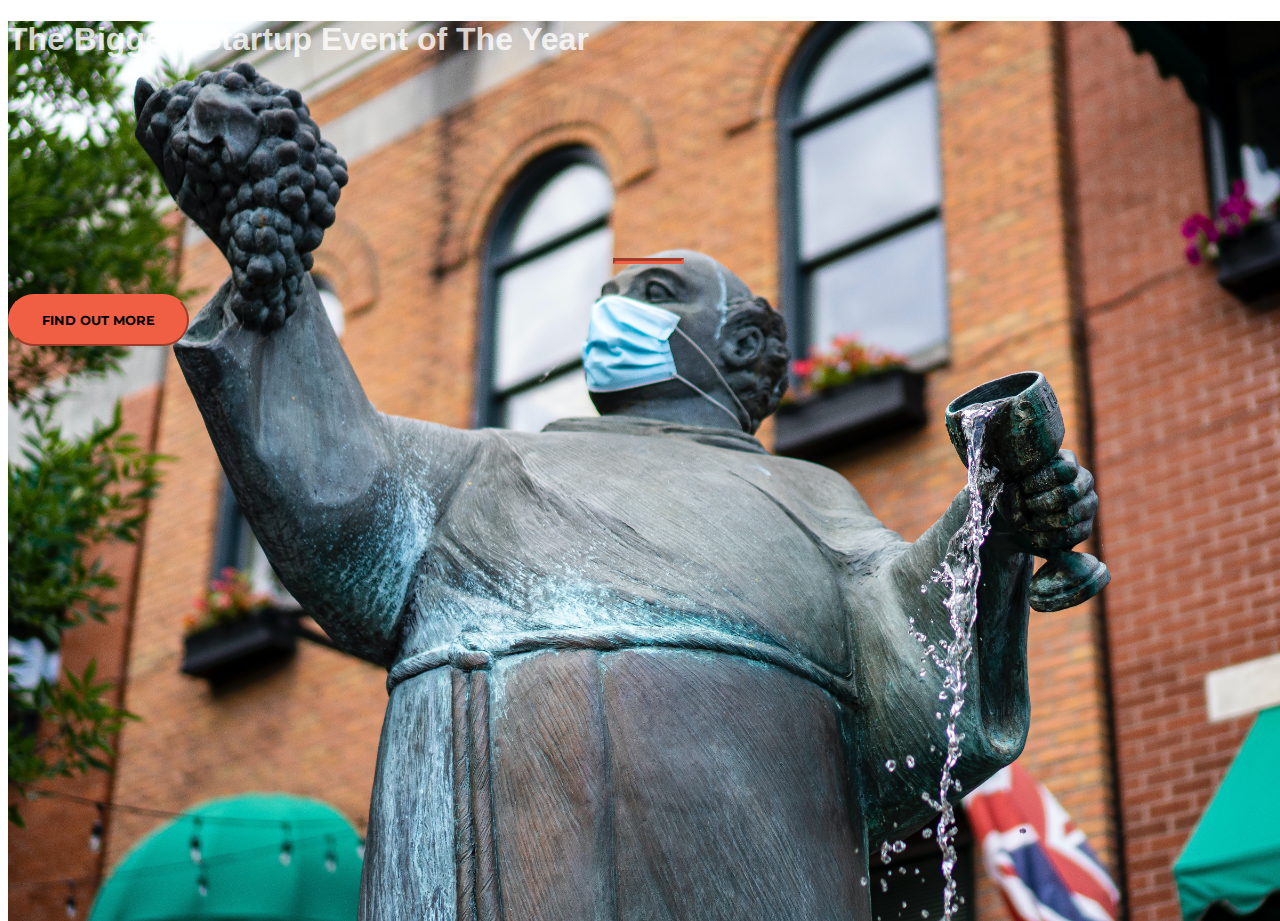
<file: index.html>
<!DOCTYPE html>
<html>
<head>
  <title>Startup</title>
  <link href="https://fonts.googleapis.com/css2?family=Montserrat&display=swap" rel="stylesheet">

  <!-- CSS only -->
  <link rel="stylesheet" href="https://stackpath.bootstrapcdn.com/bootstrap/4.5.0/css/bootstrap.min.css" integrity="sha384-9aIt2nRpC12Uk9gS9baDl411NQApFmC26EwAOH8WgZl5MYYxFfc+NcPb1dKGj7Sk" crossorigin="anonymous">
  <!-- My own stylesheet -->
  <link rel="stylesheet" type="text/css" href="stylechimp.css">
</head>
<body>
  <header class="startup text-center text-white d-flex">
    <div class="container my-auto">
      <div class="row">
        <div class="col-lg-12 my-auto">
          <h1 class="text-uppercase faded">
            <strong>The Biggest Startup Event of The Year</strong>
          </h1>
          <hr>
        </div>
        <div class="col-lg-12 my-auto">

          <!-- Begin Mailchimp Signup Form -->
          <link href="//cdn-images.mailchimp.com/embedcode/slim-10_7.css" rel="stylesheet" type="text/css">
          <style type="text/css">
            #mc_embed_signup{clear:left; font:14px Helvetica,Arial,sans-serif; }
            /* Add your own Mailchimp form style overrides in your site stylesheet or in this style block.
              We recommend moving this block and the preceding CSS link to the HEAD of your HTML file. */
          </style>
          <div id="mc_embed_signup">
            <form action="https://gmail.us10.list-manage.com/subscribe/post?u=370056a885ca330dd74e0f580&amp;id=ca4cc1bb61" method="post" id="mc-embedded-subscribe-form" name="mc-embedded-subscribe-form" class="validate" target="_blank" novalidate>
              <div id="mc_embed_signup_scroll">
                <!--
                <label for="mce-EMAIL">Subscribe to our mailing list</label>
                -->
                <!--
                <input type="email" value="" name="EMAIL" class="email" id="mce-EMAIL" placeholder="email address" required>
                -->
                <!-- real people should not fill this in and expect good things - do not remove this or risk form bot signups-->
                <div style="position: absolute; left: -5000px;" aria-hidden="true"><input type="text" name="b_370056a885ca330dd74e0f580_ca4cc1bb61" tabindex="-1" value=""></div>
                <div class="clear">
                  <input class="btn btn-primary btn-xl" type="submit" value="Find Out More" name="subscribe" id="mc-embedded-subscribe" class="button">
                </div>
              </div>
            </form>
          </div>

          <!--End mc_embed_signup-->
          <!--
          <button class=btn btn-primary btn-xl>Find Out More
          </button>
          -->
        </div>
      </div>
    </div>
  </header>

</body>
</html>
</file>
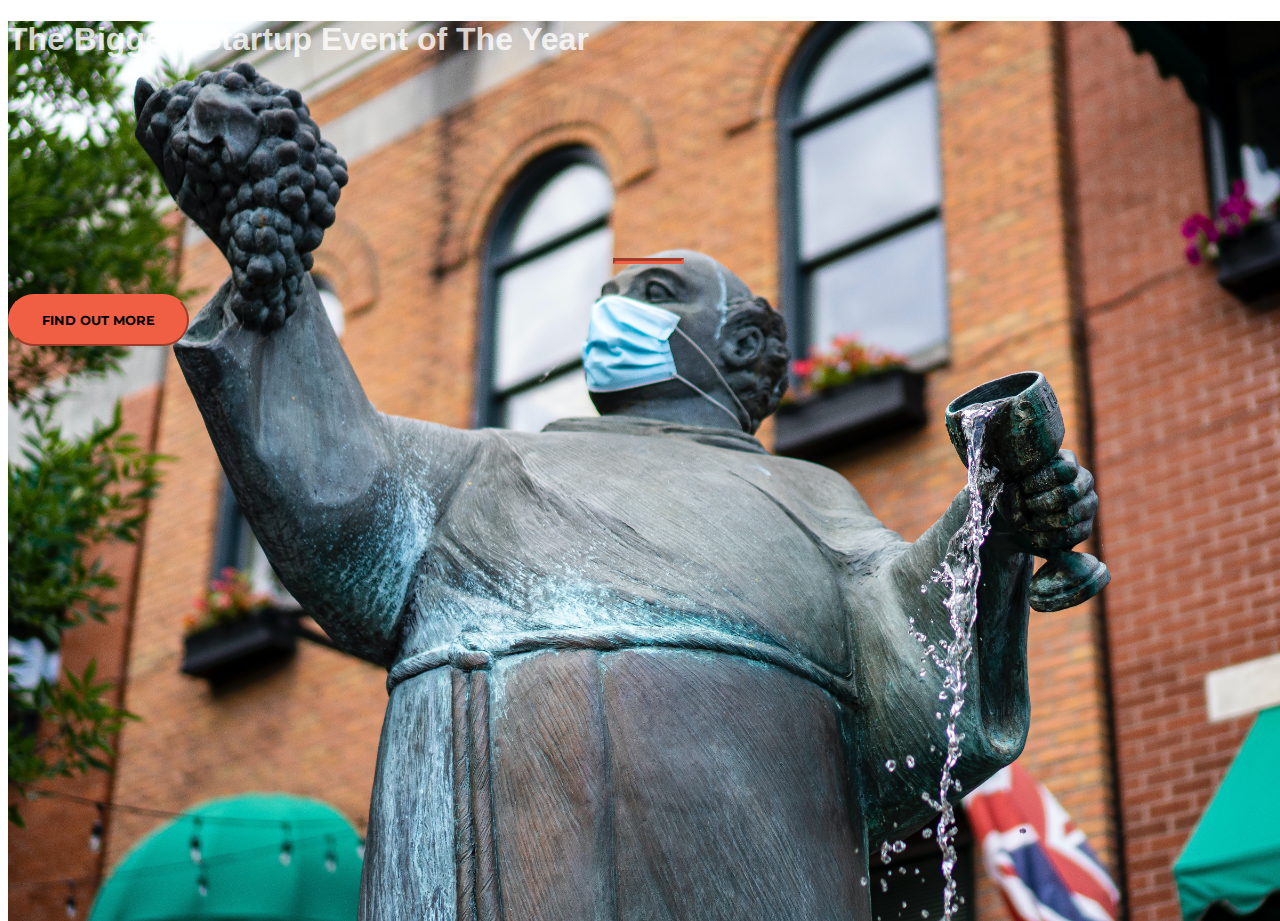
<file: mailchimp.html>
<!DOCTYPE html>
<html>
<head>
  <title>Startup</title>
  <link href="https://fonts.googleapis.com/css2?family=Montserrat&display=swap" rel="stylesheet">

  <!-- CSS only -->
  <link rel="stylesheet" href="https://stackpath.bootstrapcdn.com/bootstrap/4.5.0/css/bootstrap.min.css" integrity="sha384-9aIt2nRpC12Uk9gS9baDl411NQApFmC26EwAOH8WgZl5MYYxFfc+NcPb1dKGj7Sk" crossorigin="anonymous">
  <!-- My own stylesheet -->
  <link rel="stylesheet" type="text/css" href="stylechimp.css">
</head>
<body>
  <header class="startup text-center text-white d-flex">
    <div class="container my-auto">
      <div class="row">
        <div class="col-lg-12 my-auto">
          <h1 class="text-uppercase faded">
            <strong>The Biggest Startup Event of The Year</strong>
          </h1>
          <hr>
        </div>
        <div class="col-lg-12 my-auto">

          <!-- Begin Mailchimp Signup Form -->
          <link href="//cdn-images.mailchimp.com/embedcode/slim-10_7.css" rel="stylesheet" type="text/css">
          <style type="text/css">
            #mc_embed_signup{clear:left; font:14px Helvetica,Arial,sans-serif; }
            /* Add your own Mailchimp form style overrides in your site stylesheet or in this style block.
              We recommend moving this block and the preceding CSS link to the HEAD of your HTML file. */
          </style>
          <div id="mc_embed_signup">
          <form action="https://gmail.us10.list-manage.com/subscribe/post?u=370056a885ca330dd74e0f580&amp;id=ca4cc1bb61" method="post" id="mc-embedded-subscribe-form" name="mc-embedded-subscribe-form" class="validate" target="_blank" novalidate>
              <div id="mc_embed_signup_scroll">
            <!--
            <label for="mce-EMAIL">Subscribe to our mailing list</label>
            -->
            <!--
            <input type="email" value="" name="EMAIL" class="email" id="mce-EMAIL" placeholder="email address" required>
            -->
              <!-- real people should not fill this in and expect good things - do not remove this or risk form bot signups-->
              <div style="position: absolute; left: -5000px;" aria-hidden="true"><input type="text" name="b_370056a885ca330dd74e0f580_ca4cc1bb61" tabindex="-1" value=""></div>
              <div class="clear"><input class="btn btn-primary btn-xl" type="submit" value="Find Out More" name="subscribe" id="mc-embedded-subscribe" class="button"></div>
              </div>
          </form>
          </div>

          <!--End mc_embed_signup-->
          <!--
          <button class=btn btn-primary btn-xl>Find Out More
          </button>
          -->
        </div>
      </div>
    </div>
  </header>

</body>
</html>
</file>
<file: stylechimp.css>
body, html {
  width: 100%;
  height: 100%;
}

body {
  font-family: 'Monserrat', sans-serif;
}

hr {
  max-width: 65px;
  border-width: 3px;
  border-color: #F05f44;
}

.faded {
  color: rgba(255, 255, 255, 0.8);
}

header.startup {
  background-position: center;
  background-image: url("header.jpg");
  background-size: cover;
  height: 100%;
}

header.startup hr {
  margin-top: 200px;
  margin-bottom: 30px;
}

header.startup h1 {
  font-size: 2rem;
}

.btn {
  font-weight: 700;
  text-transform: uppercase;
  border-radius: 300px;
  font-family: 'Montserrat', sans-serif;
  left: 50%;
}

.btn-xl {
  padding: 1rem 2rem;
}

.btn-primary {
  background-color: #f05f44;
  border-color: #f05f44;
  background-position: center; 
}

.btn-primary:hover {
  background-color: #ee4b08;
  border-color: #ee4b08;
}

.mc_embed_signup {
  background-position: center;
  text-align: center;
}
</file>
